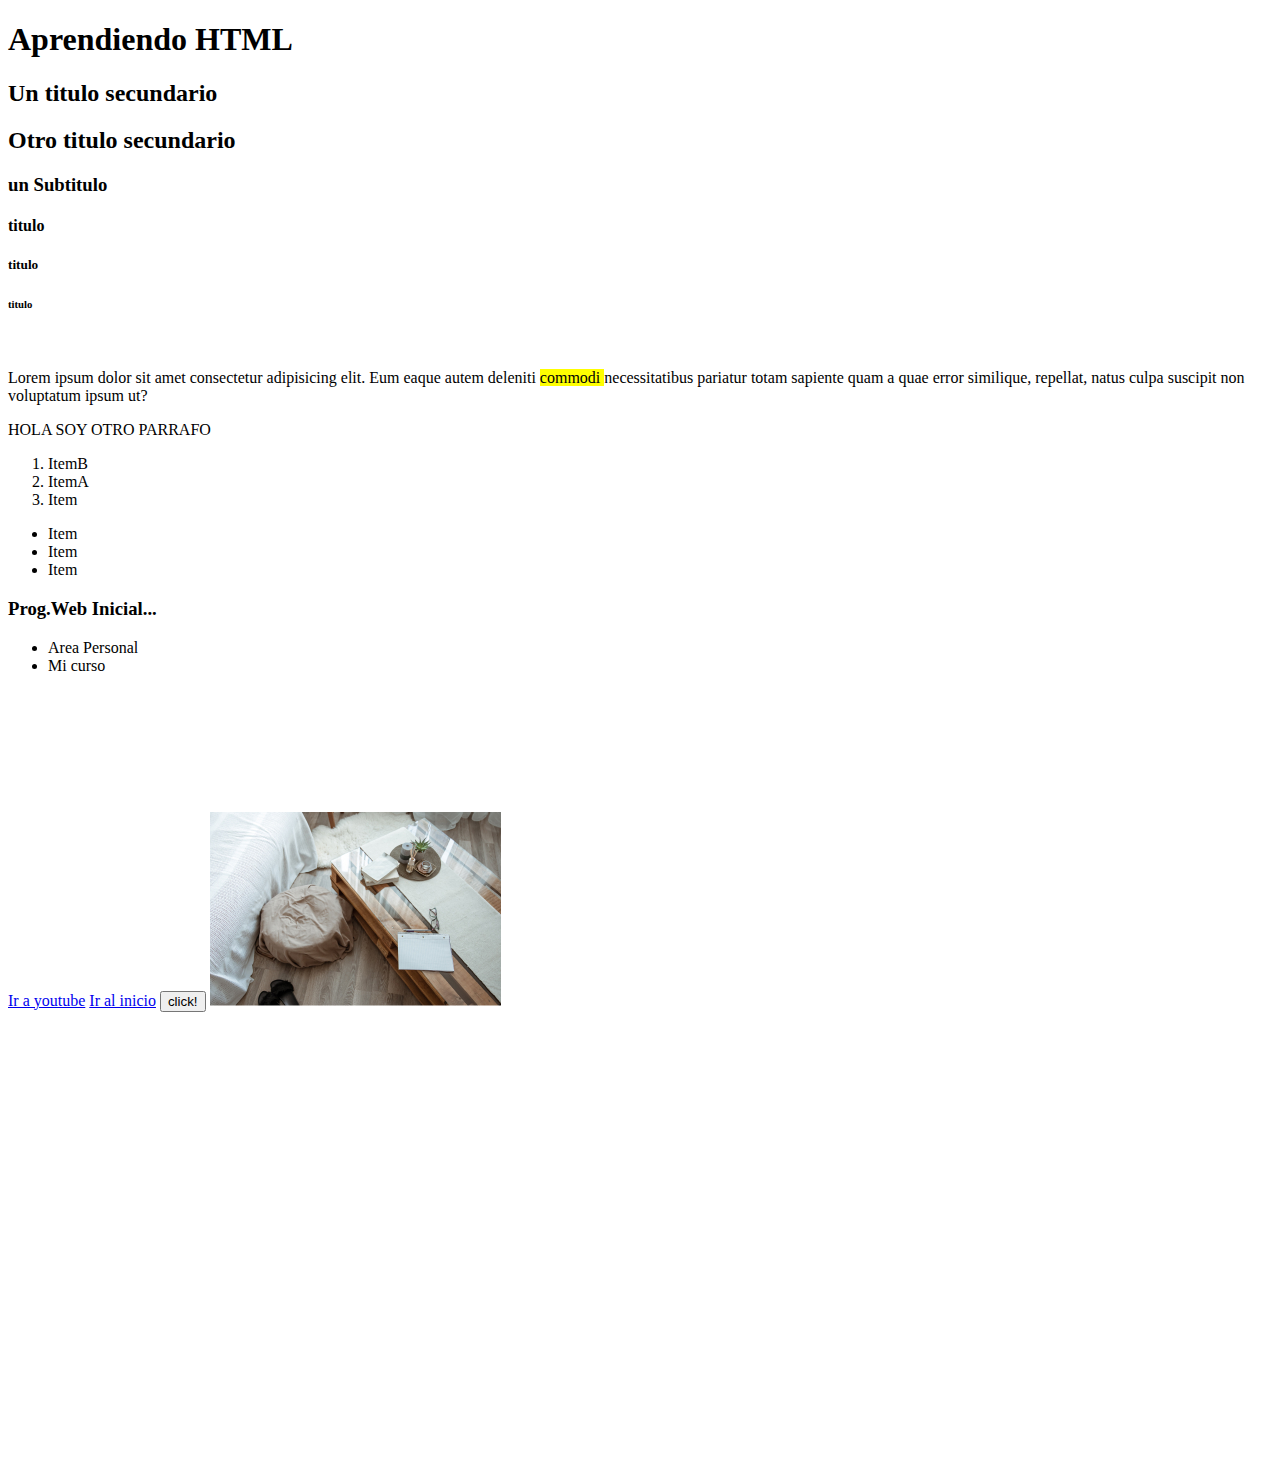
<file: Clase2/index.html>
<!DOCTYPE html>
<html lang="es"><!-- atributos : informacion extra que necesita la etiqueta -->
<head><!-- informacion al HTML y le va a indicar si tiene que traer algo de otro lado-->
    <meta charset="UTF-8" />
    <meta http-equiv="X-UA-Compatible" content="IE=edge" />
    <meta name="viewport" content="width=device-width, initial-scale=1.0" />
    <title>usando HTML - </title> 
</head>
<body>
    <!-- es lo que contiene el sitio que vemos-->

    <!-- etiquetas Semanticas-->
    <!-- headding : titulos o titulares-->
    <!-- el numero representa jerarquia , importancia ; no tamaño -->
    <h1>Aprendiendo HTML</h1><!-- solo tenga 1 en todo el archivo-->
    <h2>Un titulo secundario </h2>
    <h2> Otro titulo secundario</h2>
    <h3> un Subtitulo</h3>
    <h4>titulo</h4>
    <h5>titulo</h5>
    <h6>titulo</h6>

    <br><!--tratar de no usar. Representa un  punto y a parte SOLO usar en <p> o cuando necesitemos un punto y aparte dentro de estos textos.SOLO usamos uno
        NO USAR PARA GENERAR ESPACIOS ENTRE ETIQUETAS NI PARA GENERAR ESPACIO DENTRO DE UN PARRAFO!!-->

    <p>
        Lorem ipsum dolor sit amet consectetur adipisicing elit. Eum eaque autem deleniti <span style="background-color:yellow">commodi </span>necessitatibus pariatur totam sapiente quam a quae error similique, repellat, natus culpa suscipit non voluptatum ipsum ut?
    </p>
    <p>
        HOLA SOY OTRO PARRAFO
    </p>
    <!-- listas organizadas (ol)-->
    <ol>
        <li>ItemB</li>
        <li> ItemA</li>
        <li>Item</li>
    </ol>
    <!-- listas desorganizadas (ul)-->
    <ul>
        <li>Item</li>
        <li>Item</li>
        <li>Item</li>
    </ul>

    <!-- Etiquetas estructurales-->
    <div></div><!-- nos permite agrupar etiquetas nos va a permitir cambiar su tamaño -->
    <span></span>

    <!-- ejemplo-->
  <div>
    <h3>Prog.Web Inicial...</h3>
    <ul>
        <li>Area Personal</li>
        <li>Mi curso</li>
    </ul>
  </div>


  <!-- Etiquetas funcionales-->

  <a href="https://www.youtube.com/" target="_blank">Ir a youtube</a> <!-- anchor : ancla link vinculan -->
  <!-- necesita del atributo href para saber a donde vicular 
atributo target="_blank" hace que el vinculo se abra en otra pestaña-->
    <a href="#">Ir al inicio</a>

    <button>click! </button>

    <img src="./imagenes/mesa.jpg" alt="mesa de madera"/>
    
    <iframe width="560" height="315" src="https://www.youtube.com/embed/W3gPP7Es1r8" title="YouTube video player" frameborder="0" allow="accelerometer; autoplay; clipboard-write; encrypted-media; gyroscope; picture-in-picture" allowfullscreen></iframe>

    <iframe src="https://www.google.com/maps/embed?pb=!1m18!1m12!1m3!1d3284.952762806715!2d-58.63660098477104!3d-34.58006178046564!2m3!1f0!2f0!3f0!3m2!1i1024!2i768!4f13.1!3m3!1m2!1s0x0%3A0x78f9c84958177e24!2zMzTCsDM0JzQ4LjIiUyA1OMKwMzgnMDMuOSJX!5e0!3m2!1ses!2sar!4v1668042649803!5m2!1ses!2sar" width="600" height="450" style="border:0;" allowfullscreen="" loading="lazy" referrerpolicy="no-referrer-when-downgrade"></iframe>

</body>
</html>

<!-- HTML Hyper Text Markup Lenguage -->
<!-- lectores de pantallas o screen readers accesibilidad -->
<!-- lang="es" español "en" english -->
<!-- SEO motores de busqueda nos posicionen mejor que otros sitio -->
<!-- W3C entidad que regula-->
<!--para ir guardando cambios en el archivo : ctrl+S o command+S-->
</file>
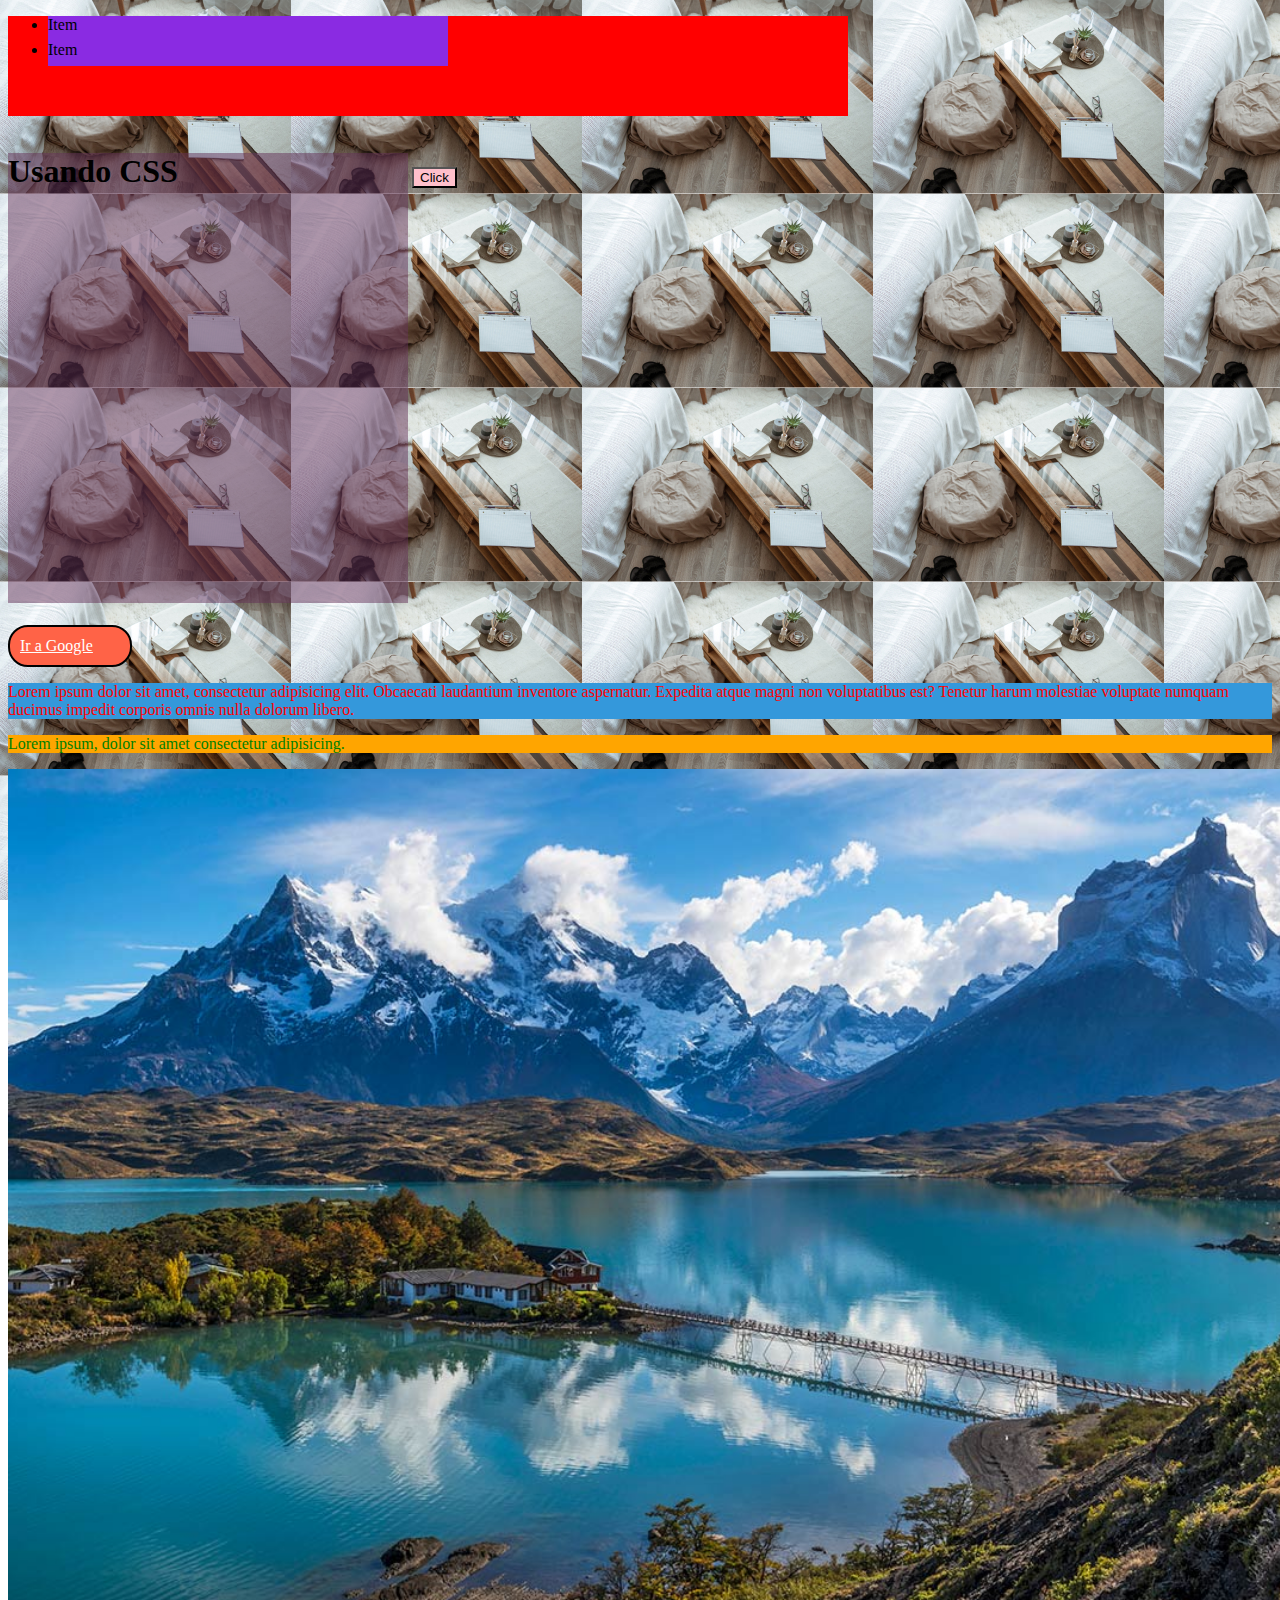
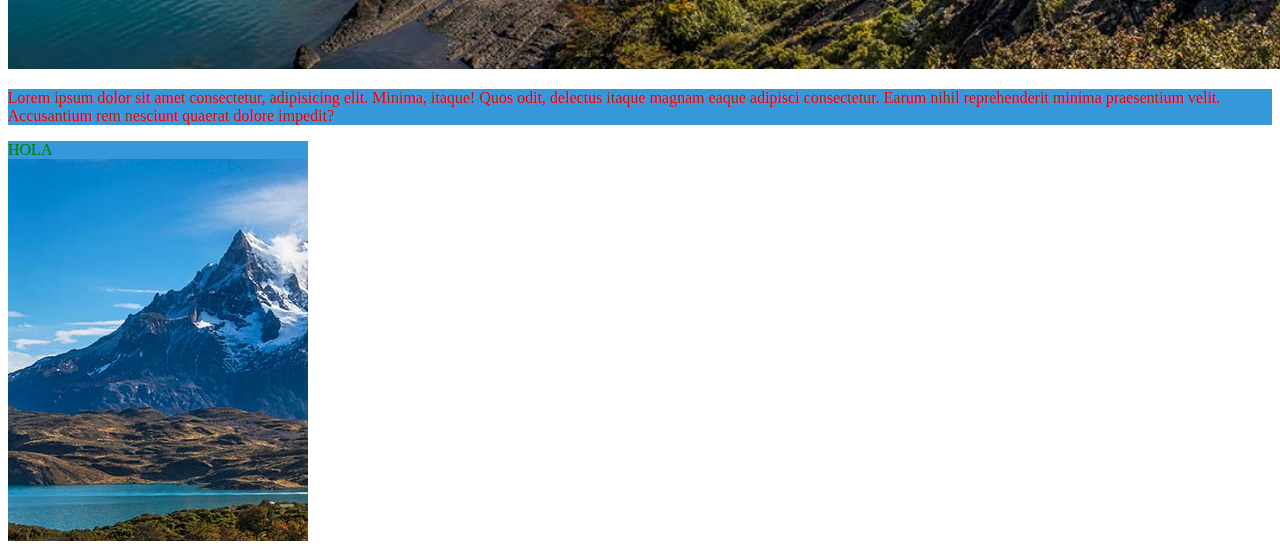
<file: Clase3/index.html>
<!DOCTYPE html>
<html lang="es">
<head>
    <meta charset="UTF-8">
    <meta http-equiv="X-UA-Compatible" content="IE=edge">
    <meta name="viewport" content="width=device-width, initial-scale=1.0">
    <link rel="stylesheet" href="./estilos.css">
    <title>Usando CSS</title>

</head>
<body>
    <style>
    /* manera no tan recomendable */
        /* comentarios en CSS */
        
        /* estilos CSS */
    </style>
    <ul>
        <li>Item</li>
        <li>Item</li>
    </ul>

    <h1>Usando CSS</h1><!-- comentarios HTML-->
    <button>Click</button>

        <a  href="https://www.google.com.ar">Ir a Google</a>
    <!-- < p style="">Lorem, ipsum dolor.</p> manera no recomendable-->
    <p class="textoRojo">
        Lorem ipsum dolor sit amet, consectetur adipisicing elit. Obcaecati laudantium inventore aspernatur. Expedita atque magni non voluptatibus est? Tenetur harum molestiae voluptate numquam ducimus impedit corporis omnis nulla dolorum libero.
    </p>

   

   
    <p id="unTexto">Lorem ipsum, dolor sit amet consectetur adipisicing.</p>
 <img src="../Clase2/imagenes/paisaje.jpeg" alt="paisaje">
    <p class="textoRojo">Lorem ipsum dolor sit amet consectetur, adipisicing elit. Minima, itaque! Quos odit, delectus itaque magnam eaque adipisci consectetur. Earum nihil reprehenderit minima praesentium velit. Accusantium rem nesciunt quaerat dolore impedit?</p>

    <div>
        <p>HOLA</p>
        
    </div>
</body>
</html>
<!-- atributos: 
    - class : asignar un nombre  a varios elementos 
    id: asignarle un nombre (unico ) id: DNI

    camelCase , nombre-compuesto
-->
</file>
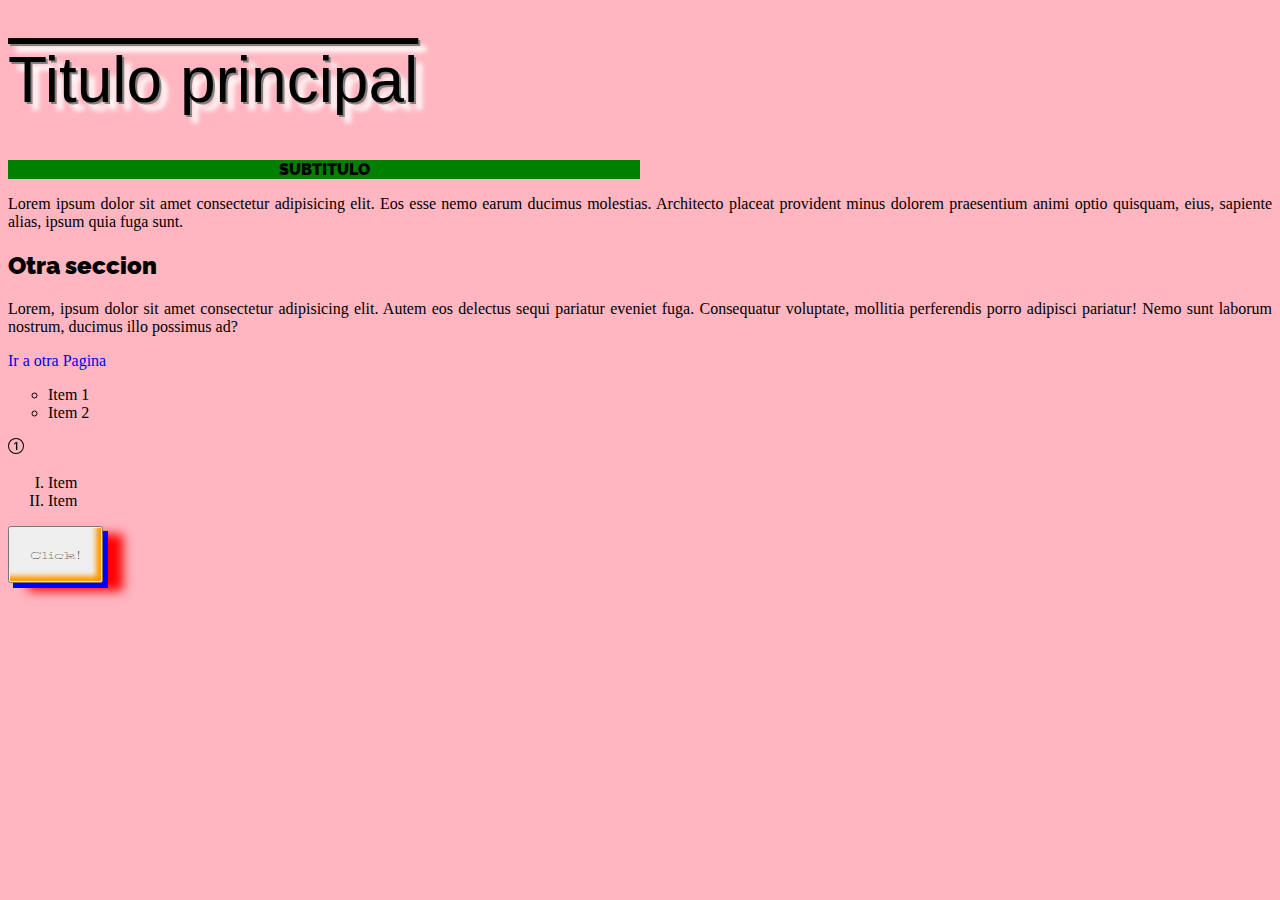
<file: Clase4/index.html>
<!DOCTYPE html>
<html lang="en">
<head>
    <meta charset="UTF-8">
    <meta http-equiv="X-UA-Compatible" content="IE=edge">
    <meta name="viewport" content="width=device-width, initial-scale=1.0">
    <!-- <link rel="preconnect" href="https://fonts.googleapis.com">
    <link rel="preconnect" href="https://fonts.gstatic.com" crossorigin>
    <link href="https://fonts.googleapis.com/css2?family=BhuTuka+Expanded+One&family=Raleway:wght@100;500;600;900&display=swap" rel="stylesheet"> alternativa para incorporar fuentes de google fonts - fuentes externas -->
    <link rel="stylesheet" href="./style.css">
    <title>Propiedades CSS</title>
</head>
<body>
    
    <h1>Titulo principal</h1>
    <h2 class="subtitulo">Subtitulo</h2>
    <p>Lorem ipsum dolor sit amet consectetur adipisicing elit. Eos esse nemo earum ducimus molestias. Architecto placeat provident minus dolorem praesentium animi optio quisquam, eius, sapiente alias, ipsum quia fuga sunt.</p>
    
    <div class="contenedor">
        <h2>Otra seccion</h2>
        <p>Lorem, ipsum dolor sit amet consectetur adipisicing elit. Autem eos delectus sequi pariatur eveniet fuga. Consequatur voluptate, mollitia perferendis porro adipisci pariatur! Nemo sunt laborum nostrum, ducimus illo possimus ad?</p>
    </div>

    <a href="https://www.google.com">Ir a otra Pagina</a>

   
    <ul>
        <li>Item 1</li>
        <li>Item 2</li>
    </ul> 
    <a href="#">
        <img src="./icono/1-circle.svg" alt="lupa de buscador ">
    </a>
    <ol>
        <li>Item</li>
        <li>Item</li>
    </ol>
    <button>Click!</button>
</body>
</html>
</file>
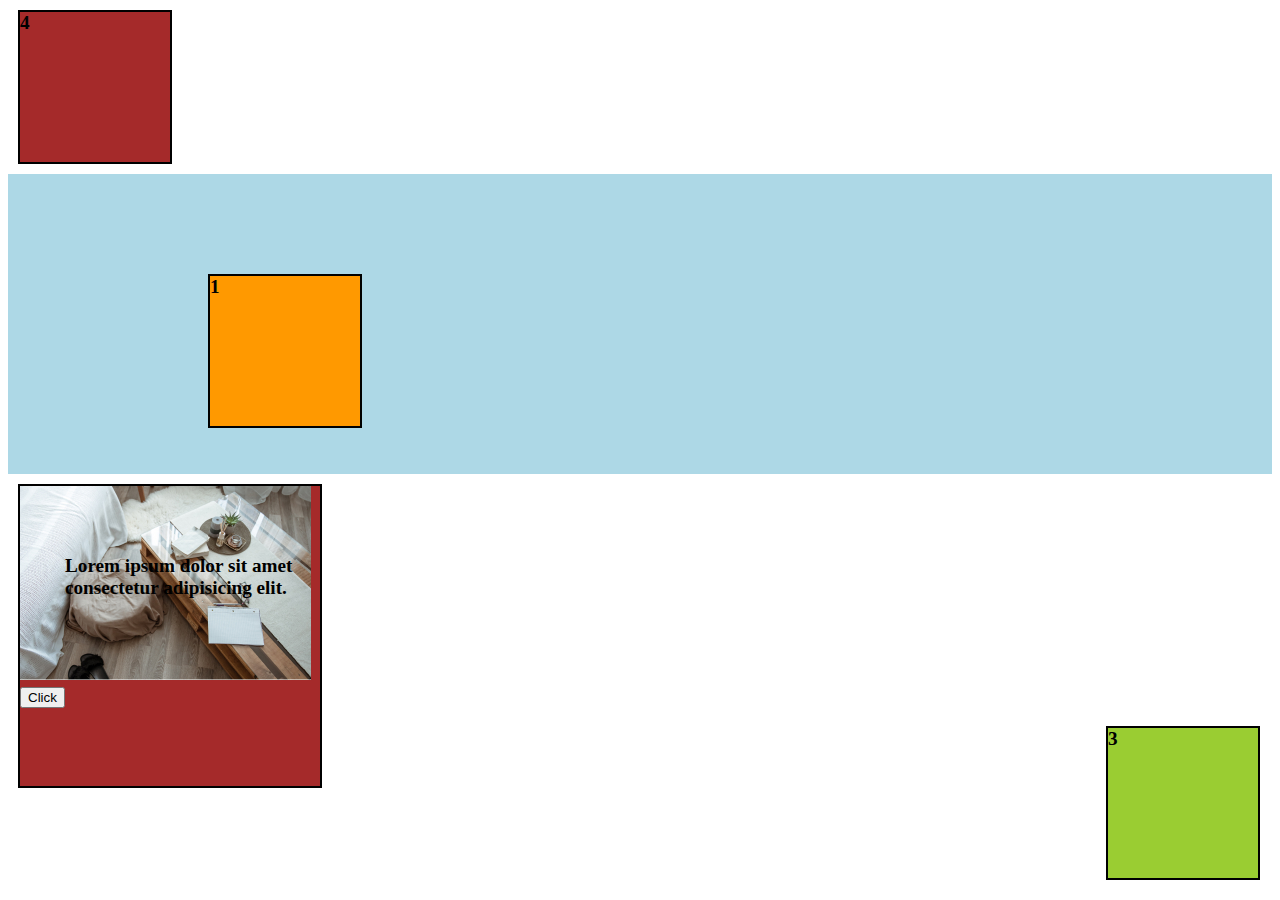
<file: Clase5/index.html>
<!DOCTYPE html>
<html lang="en">
<head>
    <meta charset="UTF-8">
    <meta http-equiv="X-UA-Compatible" content="IE=edge">
    <meta name="viewport" content="width=device-width, initial-scale=1.0">
    <link rel="stylesheet" href="./style.css">
    <title>Position</title>
</head>
<body>
        
    <div class="cubo cuatro">4</div>    
    <div class="container">
        <div class="cubo uno ">1</div>
        <div class="cubo dos">2</div>
        <div class="cubo tres">3</div>
    </div>
    
    <div class="cubo fondo">
        <img src="../Clase2/imagenes/mesa.jpg" alt="">
        <p class="textoInterno">Lorem ipsum dolor sit amet consectetur adipisicing elit.</p>
        <button>Click</button>
    </div>  

</body>
</html>
</file>
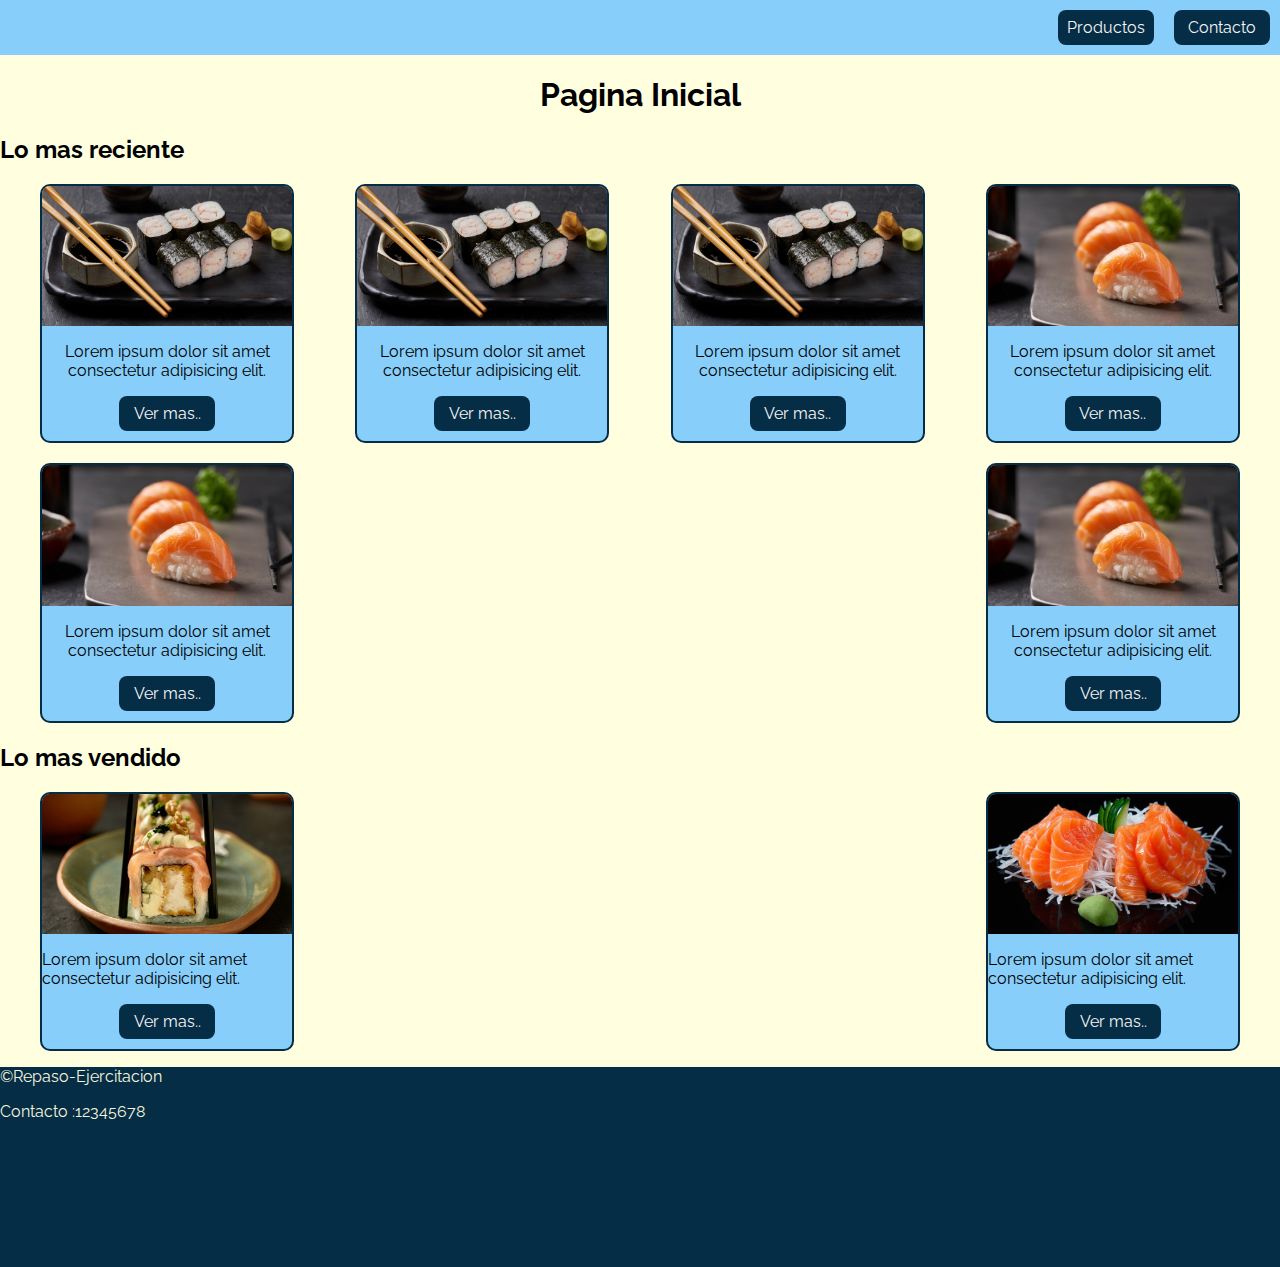
<file: Clase6/index.html>
<!DOCTYPE html>
<html lang="en">
<head>
    <meta charset="UTF-8">
    <meta http-equiv="X-UA-Compatible" content="IE=edge">
    <meta name="viewport" content="width=device-width, initial-scale=1.0">
    <link rel="stylesheet" href="./style.css">
    <title>Repaso-Ejercitacion</title>
</head>
<body>
   
        <nav class="navegacion">
            <ul class="menu">
                <li class="boton">
                    Productos
                </li>
                <li class="boton">
                   <a class="link-boton" href="./formulario.html"> Contacto</a>
                </li>
            </ul>
        </nav>
    <header>
        
        <h1>Pagina Inicial</h1>        
    </header>

    <main>
        <section class="seccion-tarjetas">
            <h2>Lo mas reciente</h2>

            <div class="contenedor-tarjetas-recientes">            
                <div class="tarjeta">
                    <img src="./imagenes/maki.jpeg" alt="plato con maki dentro">
                    <p class="texto-tarjeta">Lorem ipsum dolor sit amet consectetur adipisicing elit.</p>
                    <a class="boton">Ver mas..</a>
                </div>
                <div class="tarjeta">
                    <img src="./imagenes/maki.jpeg" alt="plato con maki dentro">
                    <p class="texto-tarjeta">Lorem ipsum dolor sit amet consectetur adipisicing elit.</p>
                    <a class="boton">Ver mas..</a>
                </div>
                <div class="tarjeta">
                    <img src="./imagenes/maki.jpeg" alt="plato con maki dentro">
                    <p class="texto-tarjeta">Lorem ipsum dolor sit amet consectetur adipisicing elit.</p>
                    <a class="boton">Ver mas..</a>                        
                </div>
                <div class="tarjeta">
                    <img src="./imagenes/niguri.jpeg" alt="plato con niguris dentro">
                    <p class="texto-tarjeta">Lorem ipsum dolor sit amet consectetur adipisicing elit.</p>
                    <a class="boton">Ver mas..</a>
                </div>
                <div class="tarjeta">
                    <img src="./imagenes/niguri.jpeg" alt="plato con niguris dentro">
                    <p class="texto-tarjeta">Lorem ipsum dolor sit amet consectetur adipisicing elit.</p>
                    <a class="boton">Ver mas..</a>
                </div>

                <div class="tarjeta">
                    <img src="./imagenes/niguri.jpeg" alt="plato con niguris dentro">
                    <p class="texto-tarjeta">Lorem ipsum dolor sit amet consectetur adipisicing elit.</p>
                    <a class="boton">Ver mas..</a>
                </div>
            </div>
        </section> 
        <section>
            <h2>Lo mas vendido</h2>
            <div class="contenedor-tarjetas-mas-vendidos">           
                <div class="tarjeta">
                    <img src="./imagenes/roll.jpeg" alt="plato con rolls dentro">
                    <p>Lorem ipsum dolor sit amet consectetur adipisicing elit.</p>
                    <a class="boton">Ver mas..</a>
                </div>
                <div class="tarjeta">
                    <img src="./imagenes/sashimi.jpeg" alt="plato con sashimi dentro">
                    <p>Lorem ipsum dolor sit amet consectetur adipisicing elit.</p>
                    <a class="boton">Ver mas..</a>
                </div>
            </div>
       </section>
    </main>

    <footer class="pie-de-pagina">
        <p>&copy;Repaso-Ejercitacion</p>
        <p>Contacto :12345678</p>
    </footer>
</body>
</html>

<!-- SEO: motores de busqueda -> a ubicarnos mas arriba o abajo en la lista de los buscadores como Google, yahoo -->

<!-- utilizar etiqueta de maquetacion  mas accesible
-->
<!-- W3C  triple AAA doble AA -->
</file>
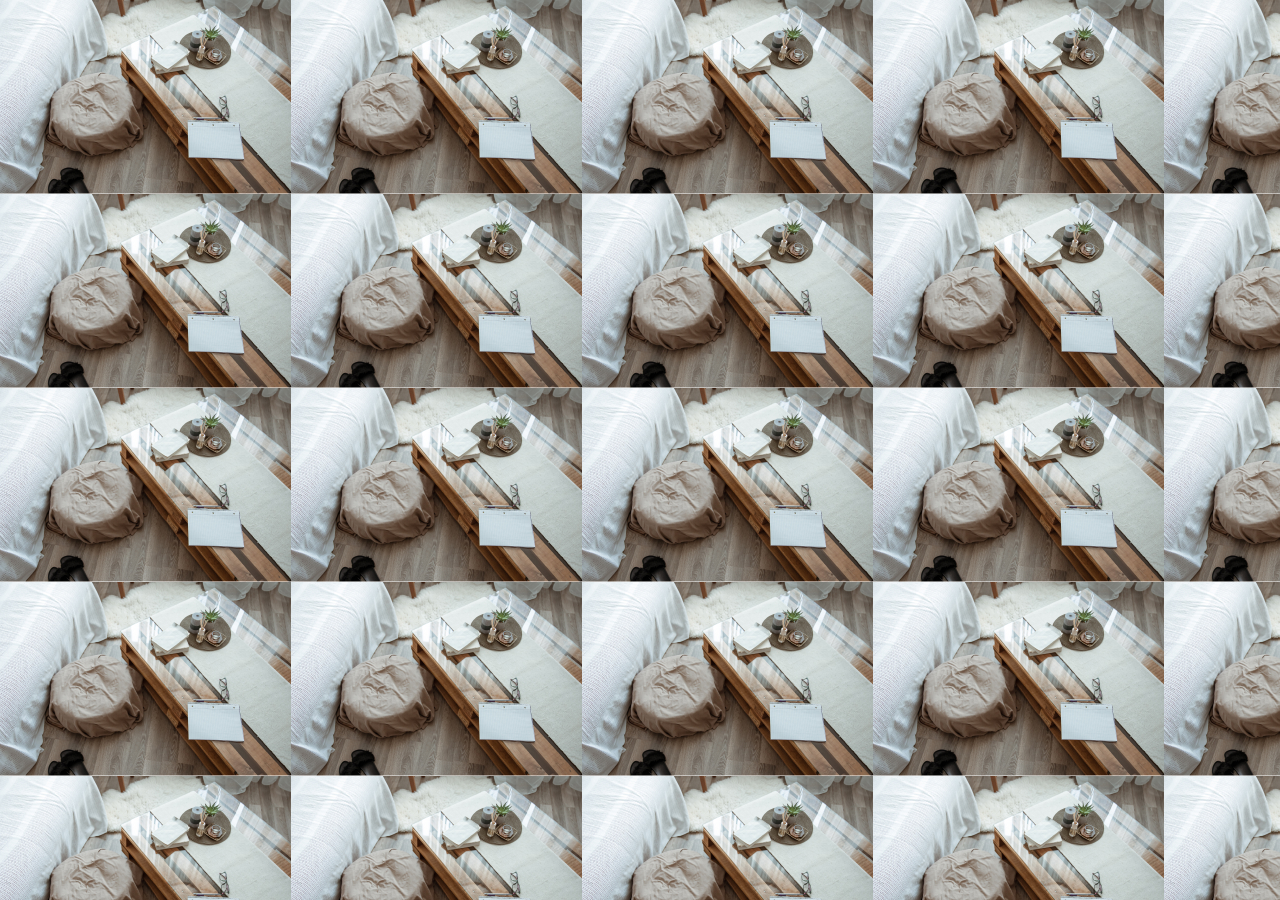
<file: Clase3/productos.html>
<!DOCTYPE html>
<html lang="en">
<head>
    <meta charset="UTF-8">
    <meta http-equiv="X-UA-Compatible" content="IE=edge">
    <meta name="viewport" content="width=device-width, initial-scale=1.0">
    <link rel="stylesheet" href="./estilos.css">   
    <title>Document</title>
</head>
<body>
    
</body>
</html>
</file>
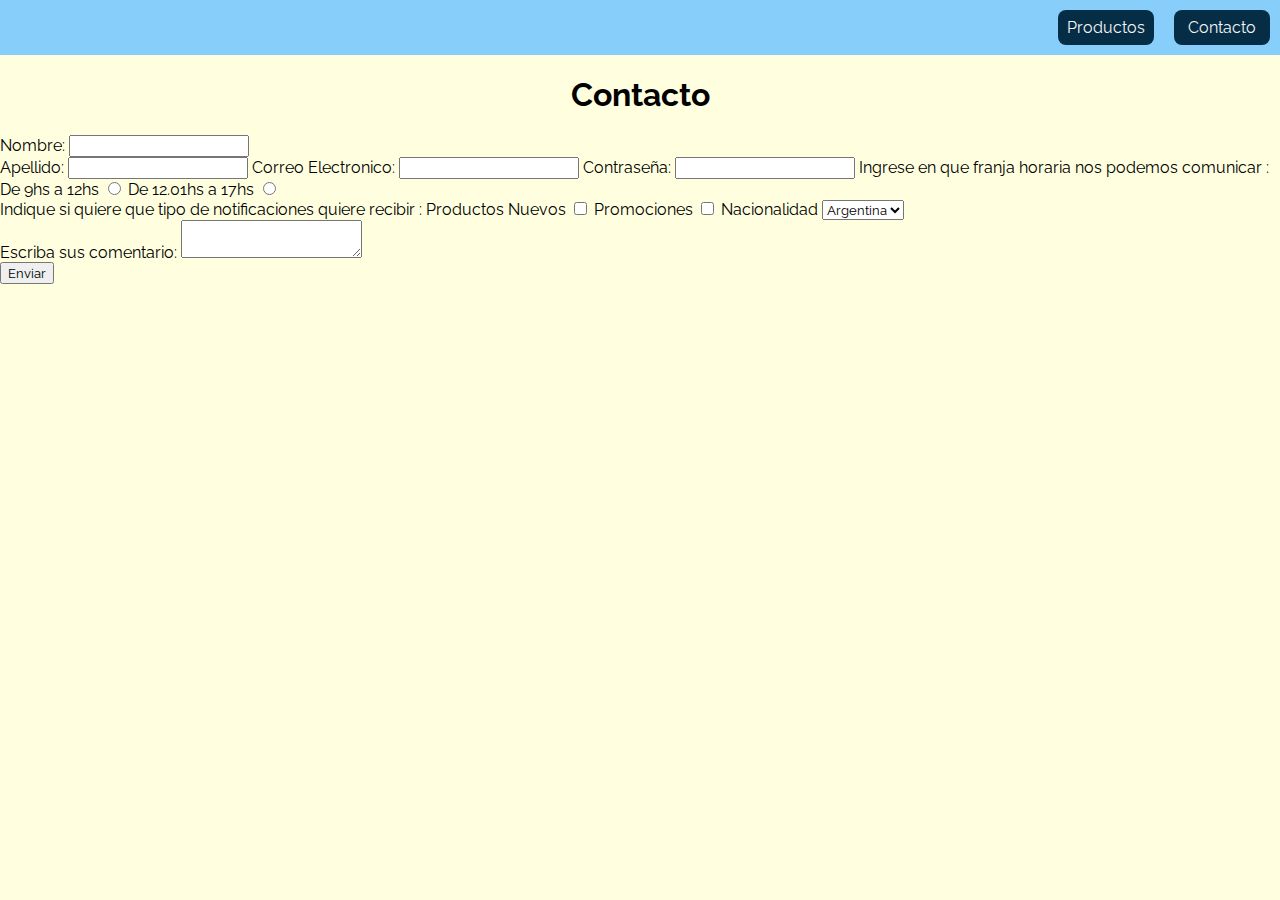
<file: Clase6/formulario.html>
<!DOCTYPE html>
<html lang="es">
<head>
    <meta charset="UTF-8">
    <meta http-equiv="X-UA-Compatible" content="IE=edge">
    <meta name="viewport" content="width=device-width, initial-scale=1.0">
    <link rel="stylesheet" href="./style.css">
    <title>Repaso-Ejercitacion</title>
</head>
<body>
    <nav class="navegacion">
        <ul class="menu">
            <li class="boton">
                Productos
            </li>
            <li class="boton">
               <a class="link-boton" href="./formulario.html"> Contacto</a>
            </li>
        </ul>
    </nav>
    <h1>Contacto</h1>

    <section class="seccion-formulario">

        <form action="https://formspree.io/f/mzbwqloy" method="POST">
            <div>
                <label for="nombre">Nombre: </label>
                <input type="text" id="nombre" name="nombreUsuario"/>                
            </div>

            <label for="apellido">Apellido:</label>
            <input type="text" id="apellido" name="apellidoUsuario"/>

            <label for="correo">Correo Electronico:</label>
            <input type="email" id="correo" /><!-- dfgdf@dfgd.dfgdf "traba" para que no envie el formulario si no tiene la estructura de un correo-->
            <label for="pass">
                Contraseña:
                <input type="password" id="pass" name="contraseña">
            </label>

            <label for="horarios">Ingrese en que franja horaria nos podemos comunicar :</label>
            <div>
                <label for="tm">De 9hs a 12hs</label>
                <input type="radio" id="tm" name="horarioDeContacto" value="9hs a 12hs">
            
                <label for="tt">De 12.01hs a 17hs</label>
                <input type="radio" id="tt" name="horarioDeContacto" value="12hs a 17hs">
             </div>

            <label for="notificaciones"> Indique si quiere que tipo de notificaciones quiere recibir :</label>

            <label for="notificacion">Productos Nuevos</label>
            <input type="checkbox" name="notificaciones" id="notificacion" value="nuevos productos">

            <label for="promos">Promociones</label>
            <input type="checkbox" name="notificaciones" id="promos" value="promociones">    

            <label for="paisOrigen">Nacionalidad</label>
            <select name="Nacionalidad" id="paisOrigen">
                <option value="Argentina">Argentina</option>
                <option value="Urugaya">Urugaya</option>
                <option value="Chilena">Chilena</option>
            </select>
            <div>
                <label for="mensaje">Escriba sus comentario:</label>
                   <textarea name="comentarios" id="mensaje" ></textarea>                
            </div>
 
            <input type="submit" value="Enviar">
        </form>
    </section>

</body>
</html>

<!-- GET: busca algo y lo trae ,  POST: desde el navegador envio informacion  -->

<!--
    nombreUsuario:Victora,
    ROsa,
    dsfsdfsd@sdf.com,
    kjshdkah
horarioDeContacto:9hs a 12hs
-->
</file>
<file: Clase3/estilos.css>
/* comentarios en CSS */
/* Selectores */

/* selector por etiqueta*/
/* a todos los elementos <p> les asigna las propiedades definidas */
body{
    background-image: url(../Clase2/imagenes/mesa.jpg);
    background-attachment: fixed;
}
p{
    color: green;
    background-color: #3498db;
}
button{
    background-color: rgb(255, 192, 203);
     margin-right: 80px; 
    /* margin: 80px; */
}
h1{
    background-color: rgba(100,50,88,0.5);
    width: 400px;/* unidad fija*/
    height:50vh;/*propiedad del alto de un elemento*/
   display: inline-block;/* cambia el comportamiento del elemento de bloque a linea */
}

a{
    background-color: tomato;
    color: white;
    width: 100px;
    /* padding-bottom:10px ; */
    padding: 10px;
    border:black 2px solid ;/*3 valores : el color el grosor y el tipo de borde*/
    border-radius: 20px;/* redondear los bordes*/
    display: block;
}
/* selectores de clase */
/* .nombreDeLaClase */

.textoRojo{
    color: red;
}

.letras{
    color: blue;
}

/* selectores por id */

#unTexto{
    background-color: orange;
}

img{
    /*width:40px ;/* ancho de un elemento*/
    height: 100vh;
}

ul{
    width: 800px;
    height: 100px;
    background-color: red;
}

li{
    width: 50%;/*400px*/
    height: 25%;
    background-color: blueviolet;
}
div{
    width: 300px;
    height: 400px;
    background-image: url(../Clase2/imagenes/paisaje.jpeg);/* colocar una imagen de fondo*/
}


/* le va a colocar a los elementos todas las propiedades que le asigne */
/* mas general por etiqueta , el por clase , el de id */
/* 
color : propiedad de color tipografico  
*/
/* definir colores:
    ROJO - VERDE - AZUL 
 hexadecimal # A-F 0-9 
 rgb (red, green, blue) : 0 al 255
 - rgba()transparencia  (0 al 1) 
 colores predefinidos por CSS

*/
/* UNIDADES

porcentaje (%) toma com 100% la medida del padre para saber cuanto va a valer el hijo
*/
/* 25vh view height -> 25% del alto de la pantalla 
    50vw view width -> 50% del ancho de pantalla
*/
</file>
<file: Clase4/style.css>
@import url('https://fonts.googleapis.com/css2?family=BhuTuka+Expanded+One&family=Raleway:wght@100;500;600;900&display=swap');

*{
    font-family: Cambria, Cochin, Georgia, Times, 'Times New Roman', serif;
}

/* este selector aplica las propiedades a todo elemento del HTML*/
body{
    background-color: lightpink;
    /* font-family: Cambria, Cochin, Georgia, Times, 'Times New Roman', serif; */
}
/* aplica a los elementos del body pero no a todos ellos */

/* unidades : 
    1rem , 1em -> 16px
px - % - vh vw */

/* no hacer tipografias menores a los 14px*/

h1{
    font-family: 'Franklin Gothic Medium', 'Arial Narrow', Arial, sans-serif;
    font-size: 4em;
    font-weight: 100;
    text-decoration: overline;
    text-shadow: 
            2px 2px gray,
            8px 8px 5px white;
}

h2{
    font-family: 'Raleway', sans-serif;
    font-weight: 900;
}

button{
    font-family: 'BhuTuka Expanded One', cursive;
    padding: 20px;
    box-shadow: 
            inset -5px -5px 5px #F90,
            5px 5px blue,
            20px 8px 10px red;

    /* sombras de la "caja" de los elementos :
    (externas al elemento) + hacia la derecha ,hacia abajo;    -   hacia la izquierda ,hacia arriba
    (interna -inset ) - hacia la derecha ,hacia abajo;    +   hacia la izquierda ,hacia arriba*/
}

.subtitulo{
    font-size: 1em;
    font-size: 600;
    text-transform: uppercase;/* lowercase - capitalize */
    text-align: center;
    width: 50%;
    background-color: green;
}
p{
    text-align:justify;
}
a{
    text-decoration: none;/* sacar el subrayado*/
}
ul{
     list-style-type:circle; 
    /* list-style-image: url(../Clase2/imagenes/mesa.jpg); */
}
ol{
    list-style-type: upper-roman;
}
</file>
<file: Clase5/style.css>
.container{
    background-color: lightblue;
    height: 300px;
}
.cubo{
    width: 150px;
    height: 150px;
    background-color: brown;
    border: 2px solid black;
    margin: 10px;
    font-size: larger;
    font-weight: bolder;
}
/* Relative */
.uno{
    background-color: #f90;
    position: relative;
    top: 100px;
    left: 190px;
}
/* top- left- right - bottom */

/* Absolute */
.dos{
    background-color: violet;
    position: absolute;
    bottom: 10px;
    right: 10px;
}
/* absolute: busca el padre con position relative mas cercano y lo toma como referencia para ubicarse .
Si no hay ninguno, toma al <body>*/

/* EJEMPLO DE USO DE position:absolute */
.fondo{
    width: 300px;
    height: 300px;
    position: relative;
}

.textoInterno{
    position: absolute;
    top: 50px;
    left: 45px;
}

/* Fixed */
/* toma de referencia al body para ubicar al elemento en las coordenadas establecidas */
.tres{
    background-color: yellowgreen;
    position: fixed;
    bottom: 10px;
    right: 10px;
    z-index:1 ; /*indicarle que tan encima va a estar de los demas elementos .Cuanto mas grande el numero , mas "arriba" se encuentra.
    utiliza numeros enteros (sin unidad)*/
}

/* Sticky*/
/* se comporta relative hasta que se hace scroll y se vuelve fixed*/

.cuatro{
    position: sticky;
    top: 0px;
    z-index: 2;
}
</file>
<file: Clase6/style.css>
@import url('https://fonts.googleapis.com/css2?family=BhuTuka+Expanded+One&family=Raleway:wght@100;500;600;900&display=swap');
*{
    font-family: 'Raleway', sans-serif;

}

body{
    background-color: lightyellow;
    margin: 0px;
   
}

/*--------HOJA--------*/
/*------- INDEX-------*/
/*--------------------*/
.navegacion{
    background-color:lightskyblue;
    padding: 10px;
    position: sticky;
    top: 0px;

}
.menu{
    list-style-type: none;
    margin: 0px;
    display: flex;
    justify-content: flex-end;
    gap:20px
}
.boton{
    padding: 8px;
    background-color:#052d46 ;
    width: 80px;
    border-radius: 8px;
    color: whitesmoke;

}
.link-boton{
    text-decoration: none;
    color: whitesmoke;
}

h1{
    text-align: center;
}

.contenedor-tarjetas-recientes,.contenedor-tarjetas-mas-vendidos{
       
    display: flex;
    flex-direction: row;/* si se comporta en forma de fila o columna*/

    justify-content:space-between ;/* si es row: le puedo indicar como ubicarse de manera horizontal ; si es column: de manera vertical */
    align-items: center;/* si es row: alinea a los hijos en sentido vertical si es column : de manera horizontal*/

    flex-wrap: wrap;/* les defino para indicarle que respete (wrap) o no (nowrap) el ancho definido de los elementos hijos*/
    gap: 20px;/* distancia entre los elementos hijos */
    margin: 10px 40px;
}


.tarjeta{
    border: 2px solid #052d46;
    border-radius: 10px;
    width: 250px;
    background-color: lightskyblue;
    padding-bottom: 10px;
    display: flex;
    flex-direction: column;
    align-items: center;
    
}

.tarjeta>img{
    width: 100%;
    border-radius: 8px 8px 0px 0px;
    height: fit-content;
}

.texto-tarjeta, .boton{
    text-align: center;
}


.pie-de-pagina{
    background-color: #052d46;
    height: 200px;
    color: beige;
}

/*--------HOJA--------*/
/*-------FORMULARIO---*/
/*--------------------*/
</file>
